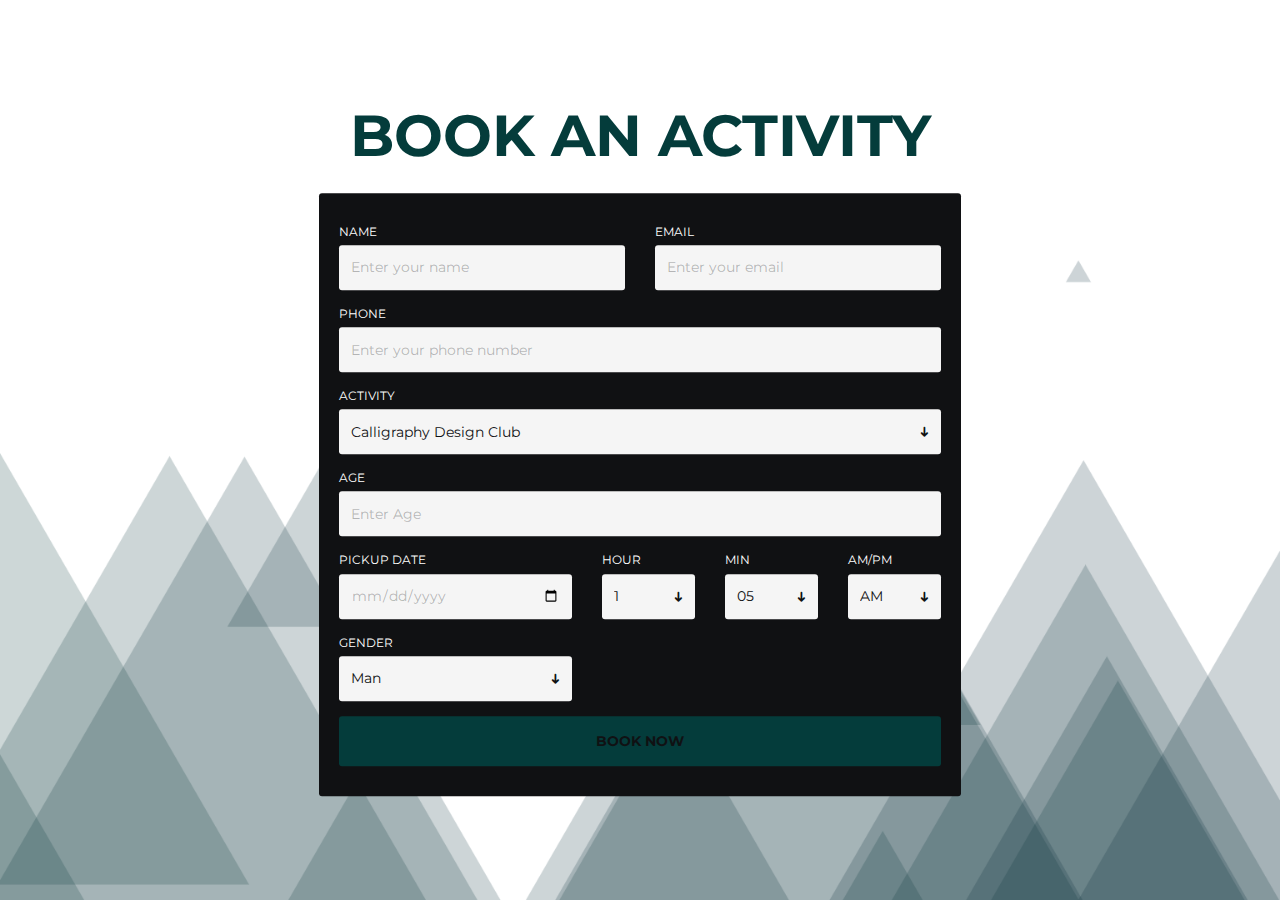
<file: Maken/book.html>
<!DOCTYPE html>
<html lang="en">

<head>
	<meta charset="utf-8">
	<meta http-equiv="X-UA-Compatible" content="IE=edge">
	<meta name="viewport" content="width=device-width, initial-scale=1">
	<!-- The above 3 meta tags *must* come first in the head; any other head content must come *after* these tags -->

	<title>Booking Form HTML Template</title>

	<!-- Google font -->
	<link href="https://fonts.googleapis.com/css?family=Montserrat:400,700" rel="stylesheet">

	<!-- Bootstrap -->
	<link type="text/css" rel="stylesheet" href="css/bootstrap.min.css" />

	<!-- Custom stlylesheet -->
	<link type="text/css" rel="stylesheet" href="css/style1.css" />

	<!-- HTML5 shim and Respond.js for IE8 support of HTML5 elements and media queries -->
	<!-- WARNING: Respond.js doesn't work if you view the page via file:// -->
	<!--[if lt IE 9]>
		  <script src="https://oss.maxcdn.com/html5shiv/3.7.3/html5shiv.min.js"></script>
		  <script src="https://oss.maxcdn.com/respond/1.4.2/respond.min.js"></script>
		<![endif]-->

</head>

<body>
	<div id="booking" class="section">
		<div class="section-center">
			<div class="container">
				<div class="row">
					<div class="booking-form">
						<div class="form-header">
							<h1>Book an Activity</h1>
						</div>
						<form>
							<div class="row">
								<div class="col-sm-6">
									<div class="form-group">
										<span class="form-label">Name</span>
										<input class="form-control" type="text" placeholder="Enter your name">
									</div>
								</div>
								<div class="col-sm-6">
									<div class="form-group">
										<span class="form-label">Email</span>
										<input class="form-control" type="email" placeholder="Enter your email">
									</div>
								</div>
							</div>
							<div class="form-group">
								<span class="form-label">Phone</span>
								<input class="form-control" type="tel" placeholder="Enter your phone number">
							</div>
							
							<div class="row">

							<div class="col-sm-12">
								<div class="form-group">
									<span class="form-label">ACTIVITY</span>
									<select class="form-control">
										<option>Calligraphy Design Club</option>
										<option>Podcast Space</option>
										<option>Coworking Space</option>
										<option>AI Art Club</option>
										<option>Design Lab</option>
										<option>XR Studio</option>
										<option>Resource Center</option>
										<option>Pitch Zone</option>
									</select>
									<span class="select-arrow"></span>
								</div>
							</div>
							</div>
							<div class="form-group">
								<span class="form-label">Age</span>
								<input class="form-control" type="text" placeholder="Enter Age">
							</div>
							<div class="row">
								<div class="col-sm-5">
									<div class="form-group">
										<span class="form-label">Pickup Date</span>
										<input class="form-control" type="date" required>
									</div>
									<div class="row">
									<div class="col-sm-12">
										<div class="form-group">
											<span class="form-label">Gender</span>
											<select class="form-control">
												<option>Man</option>
												<option>Women</option>
											
											</select>
											<span class="select-arrow"></span>
										</div>
									</div>
								</div>
							</div>
								<div class="col-sm-7">
									<div class="row">
										<div class="col-sm-4">
											<div class="form-group">
												<span class="form-label">Hour</span>
												<select class="form-control">
													<option>1</option>
													<option>2</option>
													<option>3</option>
													<option>4</option>
													<option>5</option>
													<option>6</option>
													<option>7</option>
													<option>8</option>
													<option>9</option>
													<option>10</option>
													<option>11</option>
													<option>12</option>
												</select>
												<span class="select-arrow"></span>
											</div>
										</div>
										<div class="col-sm-4">
											<div class="form-group">
												<span class="form-label">Min</span>
												<select class="form-control">
													<option>05</option>
													<option>10</option>
													<option>15</option>
													<option>20</option>
													<option>25</option>
													<option>30</option>
													<option>35</option>
													<option>40</option>
													<option>45</option>
													<option>50</option>
													<option>55</option>
												</select>
												<span class="select-arrow"></span>
											</div>
										</div>
										<div class="col-sm-4">
											<div class="form-group">
												<span class="form-label">AM/PM</span>
												<select class="form-control">
													<option>AM</option>
													<option>PM</option>
												</select>
												<span class="select-arrow"></span>
											</div>
										</div>
									</div>
								</div>
							</div>
							<div class="form-btn">
								<button class="submit-btn">Book Now</button>
							</div>
						</form>
					</div>
				</div>
			</div>
		</div>
	</div>
</body><!-- This templates was made by Colorlib (https://colorlib.com) -->

</html>
</file>
<file: Maken/css/style1.css>
.section {
	position: relative;
	height: 100vh;
}

.section .section-center {
	position: absolute;
	top: 50%;
	left: 0;
	right: 0;
	-webkit-transform: translateY(-50%);
	transform: translateY(-50%);
}

#booking {
	font-family: 'Montserrat', sans-serif;
	background-image: url('../img/background.png');
	background-size: cover;
	background-position: center;
}

#booking::before {
	content: '';
	position: absolute;
	left: 0;
	right: 0;
	bottom: 0;
	top: 0;
}

.booking-form {
	max-width: 642px;
	width: 100%;
	margin: auto;
}

.booking-form .form-header {
	text-align: center;
	margin-bottom: 25px;
}

.booking-form .form-header h1 {
	font-size: 58px;
	text-transform: uppercase;
	font-weight: 700;
	color: #043c3b;
	margin: 0px;
}

.booking-form>form {
	background-color: #101113;
	padding: 30px 20px;
	border-radius: 3px;
}

.booking-form .form-group {
	position: relative;
	margin-bottom: 15px;
}

.booking-form .form-control {
	background-color: #f5f5f5;
	border: none;
	height: 45px;
	border-radius: 3px;
	-webkit-box-shadow: none;
	box-shadow: none;
	font-weight: 400;
	color: #101113;
}

.booking-form .form-control::-webkit-input-placeholder {
	color: rgba(16, 17, 19, 0.3);
}

.booking-form .form-control:-ms-input-placeholder {
	color: rgba(16, 17, 19, 0.3);
}

.booking-form .form-control::placeholder {
	color: rgba(16, 17, 19, 0.3);
}

.booking-form input[type="date"].form-control:invalid {
	color: rgba(16, 17, 19, 0.3);
}

.booking-form select.form-control {
	-webkit-appearance: none;
	-moz-appearance: none;
	appearance: none;
}

.booking-form select.form-control+.select-arrow {
	position: absolute;
	right: 0px;
	bottom: 6px;
	width: 32px;
	line-height: 32px;
	height: 32px;
	text-align: center;
	pointer-events: none;
	color: #101113;
	font-size: 14px;
}

.booking-form select.form-control+.select-arrow:after {
	content: '\279C';
	display: block;
	-webkit-transform: rotate(90deg);
	transform: rotate(90deg);
}

.booking-form .form-label {
	color: #fff;
	font-size: 12px;
	font-weight: 400;
	margin-bottom: 5px;
	display: block;
	text-transform: uppercase;
}

.booking-form .submit-btn {
	color: #101113;
	background-color: #043c3b;
	font-weight: 700;
	height: 50px;
	border: none;
	width: 100%;
	display: block;
	border-radius: 3px;
	text-transform: uppercase;
}
</file>
